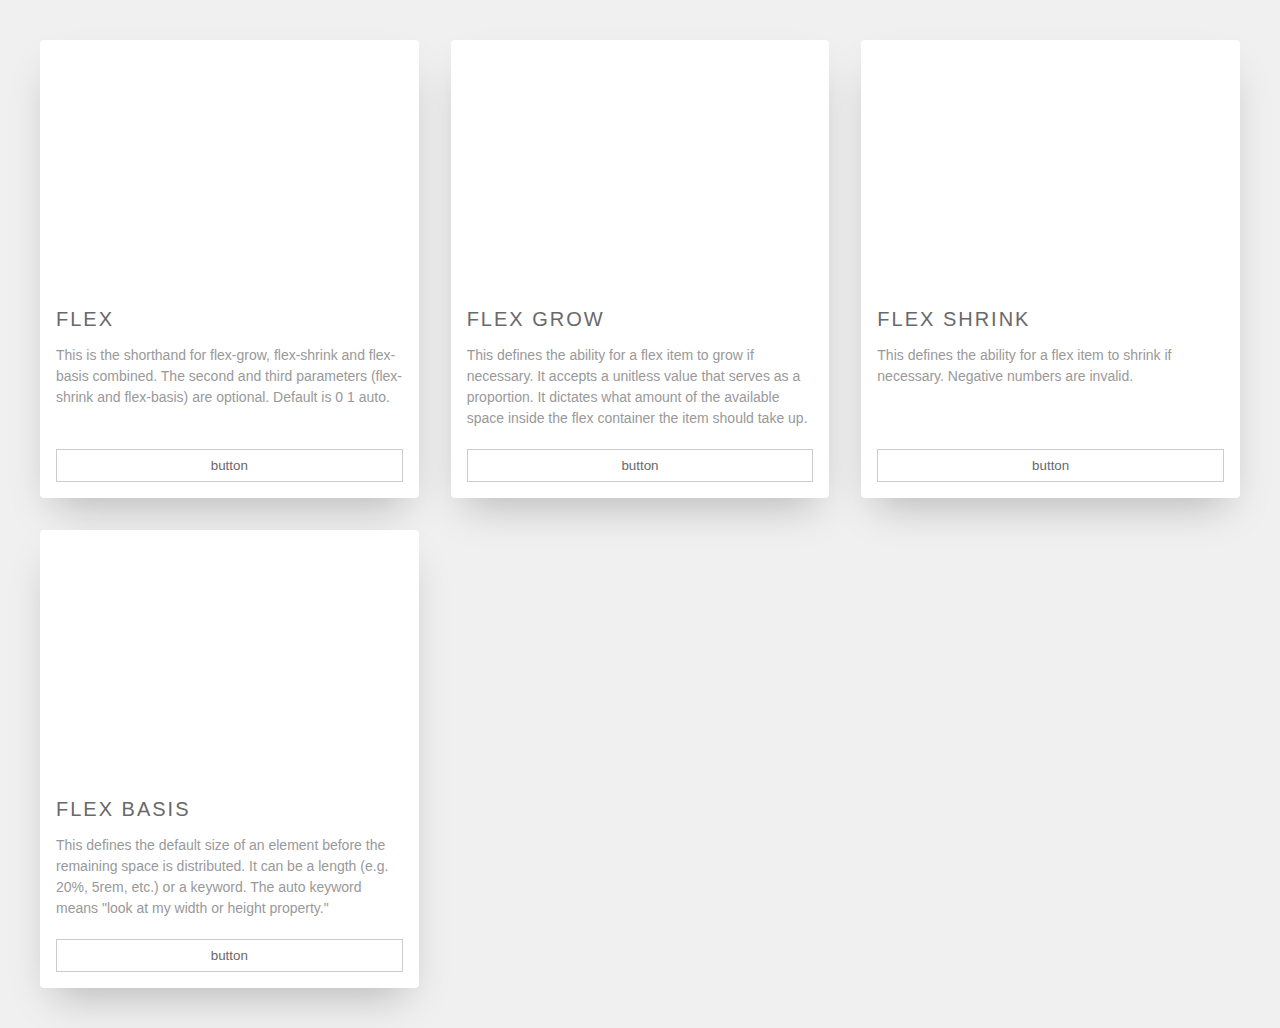
<file: flex-card/index.html>
<!DOCTYPE html>
<html lang="en">
	<head>
		<meta charset="UTF-8" />
		<meta name="viewport" content="width=device-width, initial-scale=1.0" />
		<link rel="stylesheet" href="style.css" />
		<title>Document</title>
	</head>
	<body>
		<ul class="cards">
			<li class="cards__item">
				<div class="card">
					<div class="card__image card__image--fence"></div>
					<div class="card__content">
						<div class="card__title">Flex</div>
						<p class="card__text">
							This is the shorthand for flex-grow, flex-shrink and flex-basis
							combined. The second and third parameters (flex-shrink and
							flex-basis) are optional. Default is 0 1 auto.
						</p>
						<button class="btn btn--block card__btn">Button</button>
					</div>
				</div>
			</li>
			<li class="cards__item">
				<div class="card">
					<div class="card__image card__image--river"></div>
					<div class="card__content">
						<div class="card__title">Flex Grow</div>
						<p class="card__text">
							This defines the ability for a flex item to grow if necessary. It
							accepts a unitless value that serves as a proportion. It dictates
							what amount of the available space inside the flex container the
							item should take up.
						</p>
						<button class="btn btn--block card__btn">Button</button>
					</div>
				</div>
			</li>
			<li class="cards__item">
				<div class="card">
					<div class="card__image card__image--record"></div>
					<div class="card__content">
						<div class="card__title">Flex Shrink</div>
						<p class="card__text">
							This defines the ability for a flex item to shrink if necessary.
							Negative numbers are invalid.
						</p>
						<button class="btn btn--block card__btn">Button</button>
					</div>
				</div>
			</li>
			<li class="cards__item">
				<div class="card">
					<div class="card__image card__image--flowers"></div>
					<div class="card__content">
						<div class="card__title">Flex Basis</div>
						<p class="card__text">
							This defines the default size of an element before the remaining
							space is distributed. It can be a length (e.g. 20%, 5rem, etc.) or
							a keyword. The auto keyword means "look at my width or height
							property."
						</p>
						<button class="btn btn--block card__btn">Button</button>
					</div>
				</div>
			</li>
		</ul>
	</body>
</html>
</file>
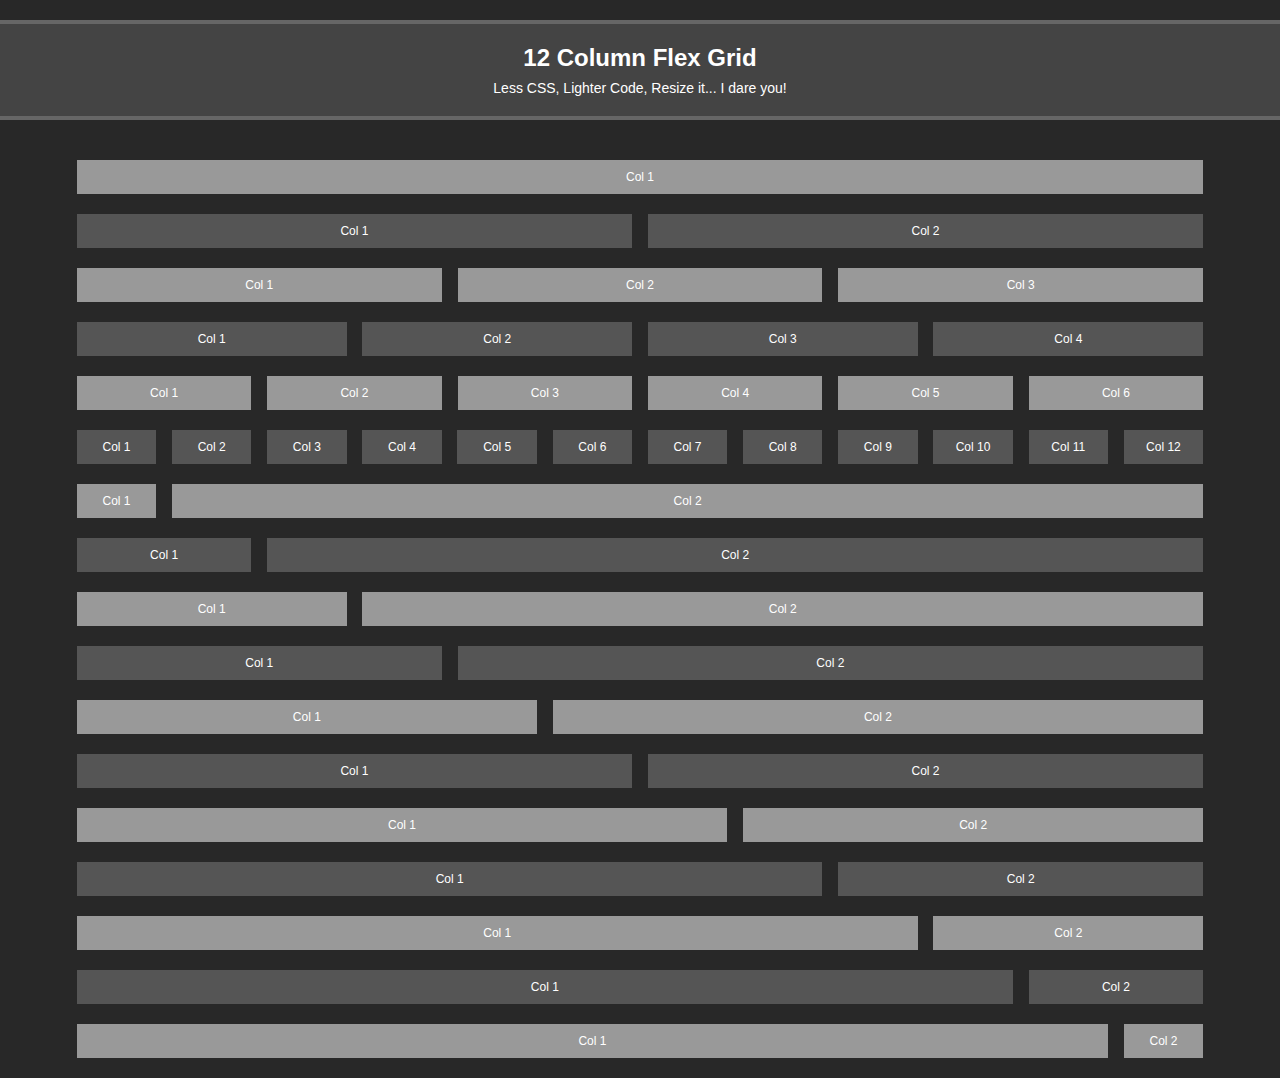
<file: flex-grid/index.html>
<!DOCTYPE html>
<html lang="en">
	<head>
		<meta charset="UTF-8" />
		<meta name="viewport" content="width=device-width, initial-scale=1.0" />
		<link rel="stylesheet" href="style.css" />
		<title>Document</title>
	</head>
	<body>
		<section class="main-title">
			<h1>12 Column Flex Grid</h1>
			<h2>Less CSS, Lighter Code, Resize it... I dare you!</h2>
		</section>
		<!-- /.main-title -->

		<section class="flex-wrapper">
			<div class="flex-grid">
				<div class="d-col-12 t-col-12 m-col-12">Col 1</div>
				<!-- /.d-col-12 .t-col-12 .m-col-12 -->
			</div>
			<!-- /.flex-grid -->

			<div class="flex-grid">
				<div class="d-col-6 t-col-6 m-col-6">Col 1</div>
				<!-- /.d-col-6 .t-col-6 .m-col-6 -->

				<div class="d-col-6 t-col-6 m-col-6">Col 2</div>
				<!-- /.d-col-6 .t-col-6 .m-col-6 -->
			</div>

			<div class="flex-grid">
				<div class="d-col-4 t-col-4 m-col-12">Col 1</div>
				<!-- /.d-col-4 .t-col-4 .m-col-12 -->

				<div class="d-col-4 t-col-4 m-col-12">Col 2</div>
				<!-- /.d-col-4 .t-col-4 .m-col-12 -->

				<div class="d-col-4 t-col-4 m-col-12">Col 3</div>
				<!-- /.d-col-4 .t-col-4 .m-col-12 -->
			</div>
			<!-- /.flex-grid -->

			<div class="flex-grid">
				<div class="d-col-3 t-col-6 m-col-12">Col 1</div>
				<!-- /.d-col-3 .t-col-6 .m-col-12 -->

				<div class="d-col-3 t-col-6 m-col-12">Col 2</div>
				<!-- /.d-col-3 .t-col-6 .m-col-12 -->

				<div class="d-col-3 t-col-6 m-col-12">Col 3</div>
				<!-- /.d-col-3 .t-col-6 .m-col-12 -->

				<div class="d-col-3 t-col-6 m-col-12">Col 4</div>
				<!-- /.d-col-3 .t-col-6 .m-col-12 -->
			</div>
			<!-- /.flex-grid -->

			<div class="flex-grid">
				<div class="d-col-2 t-col-6 m-col-12">Col 1</div>
				<!-- /.d-col-2 .t-col-6 .m-col-12 -->
				<div class="d-col-2 t-col-6 m-col-12">Col 2</div>
				<!-- /.d-col-2 .t-col-6 .m-col-12 -->
				<div class="d-col-2 t-col-6 m-col-12">Col 3</div>
				<!-- /.d-col-2 .t-col-6 .m-col-12 -->
				<div class="d-col-2 t-col-6 m-col-12">Col 4</div>
				<!-- /.d-col-2 .t-col-6 .m-col-12 -->
				<div class="d-col-2 t-col-6 m-col-12">Col 5</div>
				<!-- /.d-col-2 .t-col-6 .m-col-12 -->
				<div class="d-col-2 t-col-6 m-col-12">Col 6</div>
				<!-- /.d-col-2 .t-col-6 .m-col-12 -->
			</div>
			<!-- /.flex-grid -->

			<div class="flex-grid">
				<div class="d-col-1 t-col-4 m-col-12">Col 1</div>
				<!-- /.d-col-1 .t-col-4 .m-col-12 -->

				<div class="d-col-1 t-col-4 m-col-12">Col 2</div>
				<!-- /.d-col-1 .t-col-4 .m-col-12 -->

				<div class="d-col-1 t-col-4 m-col-12">Col 3</div>
				<!-- /.d-col-1 .t-col-4 .m-col-12 -->

				<div class="d-col-1 t-col-4 m-col-12">Col 4</div>
				<!-- /.d-col-1 .t-col-4 .m-col-12 -->

				<div class="d-col-1 t-col-4 m-col-12">Col 5</div>
				<!-- /.d-col-1 .t-col-4 .m-col-12 -->

				<div class="d-col-1 t-col-4 m-col-12">Col 6</div>
				<!-- /.d-col-1 .t-col-4 .m-col-12 -->

				<div class="d-col-1 t-col-4 m-col-12">Col 7</div>
				<!-- /.d-col-1 .t-col-4 .m-col-12 -->

				<div class="d-col-1 t-col-4 m-col-12">Col 8</div>
				<!-- /.d-col-1 .t-col-4 .m-col-12 -->

				<div class="d-col-1 t-col-4 m-col-12">Col 9</div>
				<!-- /.d-col-1 .t-col-4 .m-col-12 -->

				<div class="d-col-1 t-col-4 m-col-12">Col 10</div>
				<!-- /.d-col-1 .t-col-4 .m-col-12 -->

				<div class="d-col-1 t-col-4 m-col-12">Col 11</div>
				<!-- /.d-col-1 .t-col-4 .m-col-12 -->

				<div class="d-col-1 t-col-4 m-col-12">Col 12</div>
				<!-- /.d-col-1 .t-col-4 .m-col-12 -->
			</div>
			<!-- /.flex-grid -->

			<div class="flex-grid">
				<div class="d-col-1 t-col-6 m-col-12">Col 1</div>
				<!-- /.d-col-1 .t-col-6 .m-col-12 -->
				<div class="d-col-11 t-col-6 m-col-12">Col 2</div>
				<!-- /.d-col-11 .t-col-6 .m-col-12 -->
			</div>
			<!-- /.flex-grid -->

			<div class="flex-grid">
				<div class="d-col-2 t-col-6 m-col-12">Col 1</div>
				<!-- /.d-col-2 .t-col-6 .m-col-12 -->

				<div class="d-col-10 t-col-6 m-col-12">Col 2</div>
				<!-- /.d-col-10 .t-col-6 .m-col-12 -->
			</div>
			<!-- /.flex-grid -->

			<div class="flex-grid">
				<div class="d-col-3 t-col-6 m-col-12">Col 1</div>
				<!-- /.d-col-3 .t-col-6 .m-col-12 -->

				<div class="d-col-9 t-col-6 m-col-12">Col 2</div>
				<!-- /.d-col-9 .t-col-6 .m-col-12 -->
			</div>
			<!-- /.flex-grid -->

			<div class="flex-grid">
				<div class="d-col-4 t-col-6 m-col-12">Col 1</div>
				<!-- /.d-col-4 .t-col-6 .m-col-12 -->

				<div class="d-col-8 t-col-6 m-col-12">Col 2</div>
				<!-- /.d-col-8 .t-col-6 .m-col-12 -->
			</div>
			<!-- /.flex-grid -->

			<div class="flex-grid">
				<div class="d-col-5 t-col-6 m-col-12">Col 1</div>
				<!-- /.d-col-5 .t-col-6 .m-col-12 -->

				<div class="d-col-7 t-col-6 m-col-12">Col 2</div>
				<!-- /.d-col-7 .t-col-6 .m-col-12 -->
			</div>

			<div class="flex-grid">
				<div class="d-col-6 t-col-6 m-col-6">Col 1</div>
				<!-- /.d-col-6 .t-col-6 .m-col-12 -->
				<div class="d-col-6 t-col-6 m-col-6">Col 2</div>
				<!-- /.d-col-6 .t-col-6 .m-col-12 -->
			</div>
			<!-- /.flex-grid -->

			<div class="flex-grid">
				<div class="d-col-7 t-col-6 m-col-12">Col 1</div>
				<!-- /.d-col-7 .t-col-6 .m-col-12 -->

				<div class="d-col-5 t-col-6 m-col-12">Col 2</div>
				<!-- /.d-col-5 .t-col-6 .m-col-12 -->
			</div>
			<!-- /.flex-grid -->

			<div class="flex-grid">
				<div class="d-col-8 t-col-6 m-col-12">Col 1</div>
				<!-- /.d-col-8 .t-col-6 .m-col-12 -->

				<div class="d-col-4 t-col-6 m-col-12">Col 2</div>
				<!-- /.d-col-4 .t-col-6 .m-col-12 -->
			</div>
			<!-- /.flex-grid -->

			<div class="flex-grid">
				<div class="d-col-9 t-col-6 m-col-12">Col 1</div>
				<!-- /.d-col-9 .t-col-6 .m-col-12 -->

				<div class="d-col-3 t-col-6 m-col-12">Col 2</div>
				<!-- /.d-col-3 .t-col-6 .m-col-12 -->
			</div>
			<!-- /.flex-grid -->

			<div class="flex-grid">
				<div class="d-col-10 t-col-6 m-col-12">Col 1</div>
				<!-- /.d-col-10 .t-col-6 .m-col-12 -->

				<div class="d-col-2 t-col-6 m-col-12">Col 2</div>
				<!-- /.d-col-2 .t-col-6 .m-col-12 -->
			</div>
			<!-- /.flex-grid -->

			<div class="flex-grid">
				<div class="d-col-11 t-col-6 m-col-12">Col 1</div>
				<!-- /.d-col-11 .t-col-6 .m-col-12 -->

				<div class="d-col-1 t-col-6 m-col-12">Col 2</div>
				<!-- /.d-col-1 .t-col-6 .m-col-12 -->
			</div>
			<!-- /.flex-grid -->
		</section>
		<!-- /.flex-wrapper -->
	</body>
</html>
</file>
<file: flex-card/style.css>
*,
*::before,
*::after {
	box-sizing: border-box;
}
html {
	background-color: #f0f0f0;
}
body {
	color: #999999;
	font-family: 'Roboto', 'Helvetica Neue', Helvetica, Arial, sans-serif;
	font-style: normal;
	font-weight: 400;
	letter-spacing: 0;
	padding: 1rem;
	text-rendering: optimizeLegibility;
	-webkit-font-smoothing: antialiased;
	-moz-osx-font-smoothing: grayscale;
	-moz-font-feature-settings: 'liga' on;
}
img {
	height: auto;
	max-width: 100%;
	vertical-align: middle;
}
.btn {
	background-color: white;
	border: 1px solid #cccccc;
	color: #696969;
	padding: 0.5rem;
	text-transform: lowercase;
}
.btn--block {
	display: block;
	width: 100%;
}
.cards {
	display: flex;
	flex-wrap: wrap;
	list-style: none;
	margin: 0;
	padding: 0;
}
.cards__item {
	display: flex;
	padding: 1rem;
}
@media (min-width: 40rem) {
	.cards__item {
		width: 50%;
	}
}
@media (min-width: 56rem) {
	.cards__item {
		width: 33.3333%;
	}
}
.card {
	background-color: white;
	border-radius: 0.25rem;
	box-shadow: 0 20px 40px -14px rgba(0, 0, 0, 0.25);
	display: flex;
	flex-direction: column;
	overflow: hidden;
}
.card:hover .card__image {
	filter: contrast(100%);
}
.card__content {
	display: flex;
	flex: 1 1 auto;
	flex-direction: column;
	padding: 1rem;
}
.card__image {
	background-position: center center;
	background-repeat: no-repeat;
	background-size: cover;
	border-top-left-radius: 0.25rem;
	border-top-right-radius: 0.25rem;
	filter: contrast(70%);
	overflow: hidden;
	position: relative;
	transition: filter 0.5s cubic-bezier(0.43, 0.41, 0.22, 0.91);
}
.card__image::before {
	content: '';
	display: block;
	padding-top: 56.25%;
}
@media (min-width: 40rem) {
	.card__image::before {
		padding-top: 66.6%;
	}
}
.card__image--flowers {
	background-image: url(https://unsplash.it/800/600?image=82);
}
.card__image--river {
	background-image: url(https://unsplash.it/800/600?image=11);
}
.card__image--record {
	background-image: url(https://unsplash.it/800/600?image=39);
}
.card__image--fence {
	background-image: url(https://unsplash.it/800/600?image=59);
}
.card__title {
	color: #696969;
	font-size: 1.25rem;
	font-weight: 300;
	letter-spacing: 2px;
	text-transform: uppercase;
}
.card__text {
	flex: 1 1 auto;
	font-size: 0.875rem;
	line-height: 1.5;
	margin-bottom: 1.25rem;
}
</file>
<file: flex-grid/style.css>
html {
	box-sizing: border-box;
	font-size: 62.5%;
}

*,
*:before,
*:after {
	box-sizing: inherit;
}

body {
	background: #282828;
	color: white;
	font-family: 'Open Sans', sans-serif;
	font-size: 1.2rem;
	margin: 0;
}

.main-title {
	background: #444;
	border-bottom: 0.4rem solid #666;
	border-top: 0.4rem solid #666;
	margin-bottom: 4rem;
	margin-top: 2rem;
	padding-bottom: 1rem;
	padding-top: 0.8rem;
}

h1 {
	font-weight: 600;
	line-height: 0.8;
	text-align: center;
}

h2 {
	font-size: 1.4rem;
	font-weight: 400;
	line-height: 0.8;
	text-align: center;
}

.flex-wrapper {
	margin-bottom: 2rem;
	margin-top: 2rem;
}

.flex-grid {
	display: flex;
	justify-content: space-between;
	text-align: center;
}

.flex-grid:nth-child(odd) div {
	background: #999;
	padding: 1rem 0;
}
.flex-grid:nth-child(even) div {
	background: #555;
	padding: 1rem 0;
}

@media (min-width: 980px) {
	.flex-wrapper {
		padding-left: 6%;
		padding-right: 6%;
	}

	.flex-grid {
		margin-top: 2rem;
	}
	.flex-grid:first-child {
		margin-top: 0;
	}

	.d-col-1 {
		width: 7.05%;
	}
	.d-col-2 {
		width: 15.5%;
	}
	.d-col-3,
	.d-col-thirds {
		width: 23.95%;
	}
	.d-col-4,
	.d-col-quarters {
		width: 32.4%;
	}
	.d-col-5 {
		width: 40.85%;
	}
	.d-col-6,
	.d-col-halfs {
		width: 49.3%;
	}
	.d-col-7 {
		width: 57.75%;
	}
	.d-col-8 {
		width: 66.2%;
	}
	.d-col-9 {
		width: 74.65%;
	}
	.d-col-10 {
		width: 83.1%;
	}
	.d-col-11 {
		width: 91.55%;
	}
	.d-col-12,
	.d-col-full {
		width: 100%;
	}
}

@media only screen and (min-width: 661px) and (max-width: 979px) {
	.flex-wrapper {
		padding-left: 5%;
		padding-right: 5%;
	}

	.flex-grid {
		flex-flow: row wrap;
	}

	.t-col-4,
	.t-col-6,
	.t-col-12 {
		margin-top: 2rem;
	}

	.t-col-4 {
		width: 31.46%;
	}
	.t-col-6 {
		width: 48.6%;
	}
	.t-col-12 {
		width: 100%;
	}

	.flex-grid:first-child .t-col-4,
	.flex-grid:first-child .t-col-6,
	.flex-grid:first-child .t-col-12 {
		margin-top: 0;
	}
}

@media only screen and (min-width: 0px) and (max-width: 660px) {
	.flex-wrapper {
		padding-left: 3%;
		padding-right: 3%;
	}

	.flex-grid {
		flex-flow: row wrap;
	}

	.m-col-6,
	.m-col-12 {
		margin-top: 2rem;
	}

	.m-col-6 {
		width: 47.2%;
	}
	.m-col-12 {
		width: 100%;
	}

	.flex-grid:first-child .m-col-6,
	.flex-grid:first-child .m-col-12 {
		margin-top: 0;
	}
}
</file>
